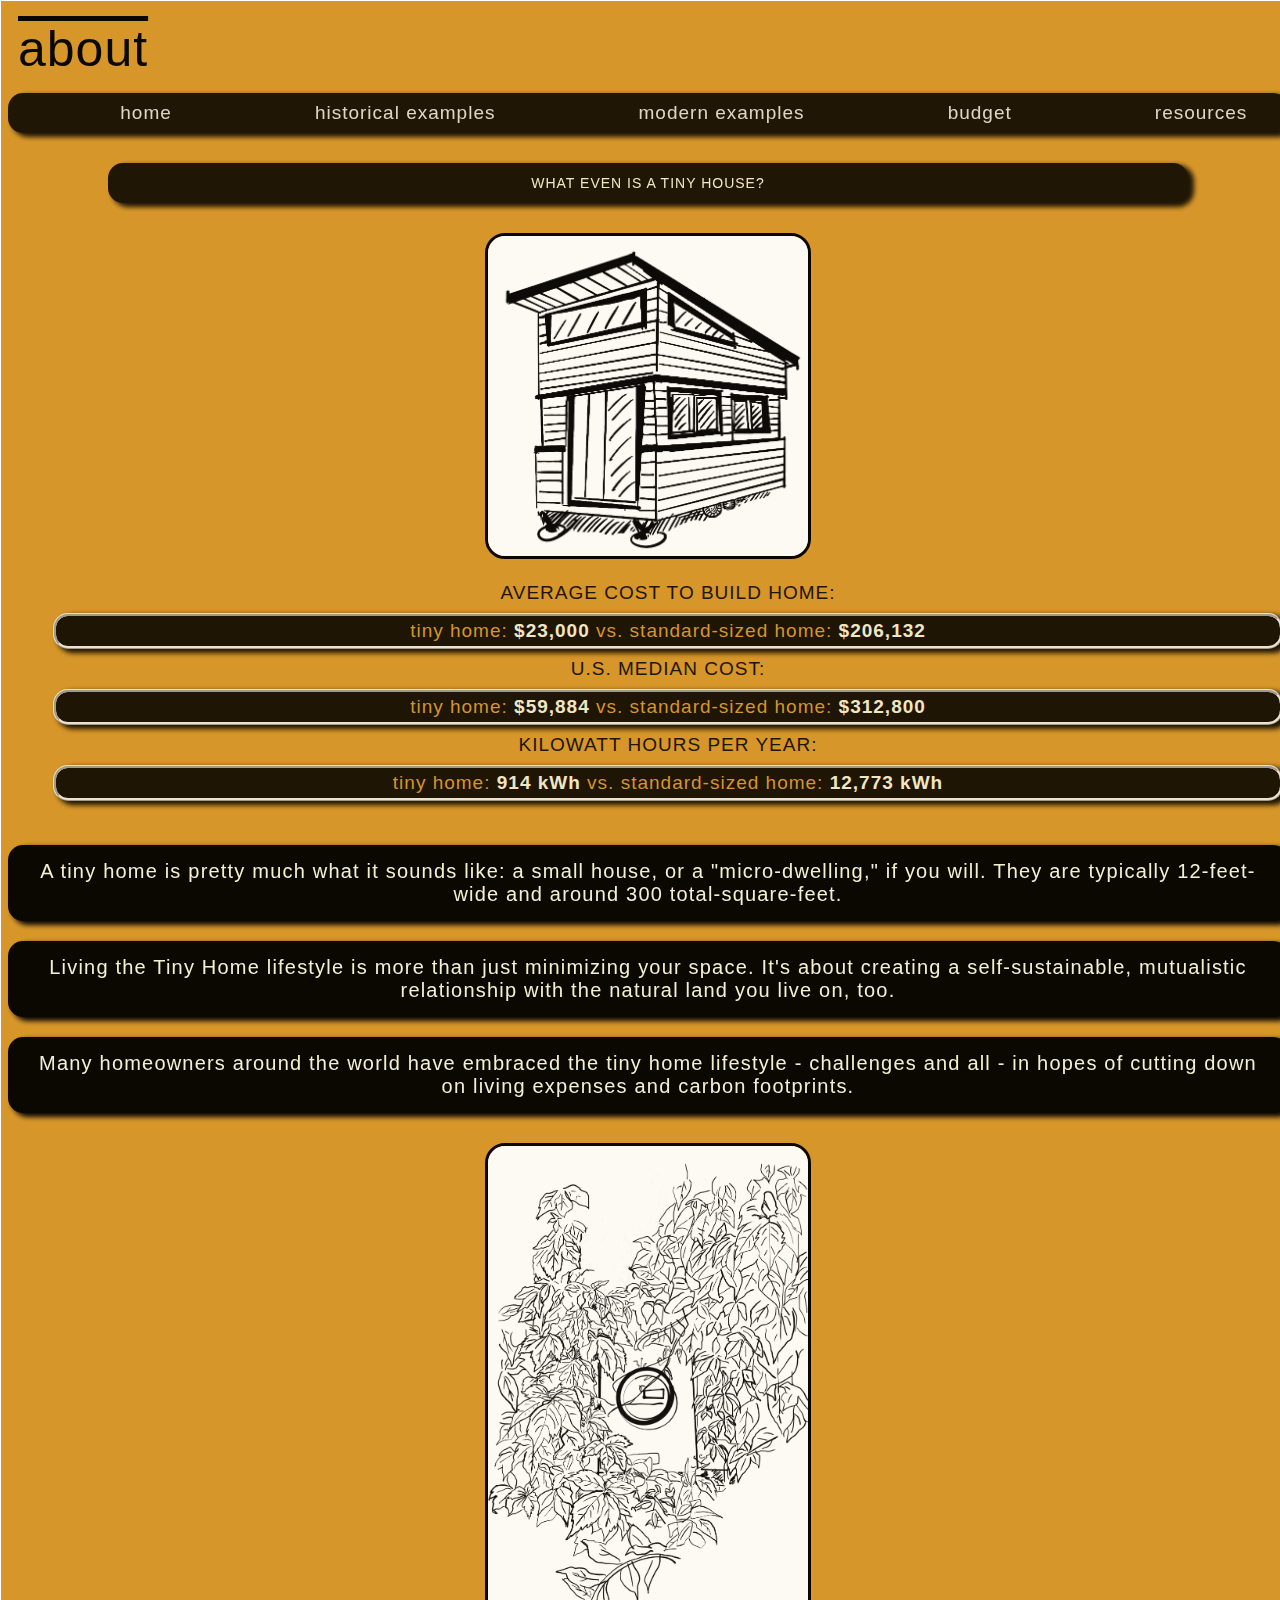
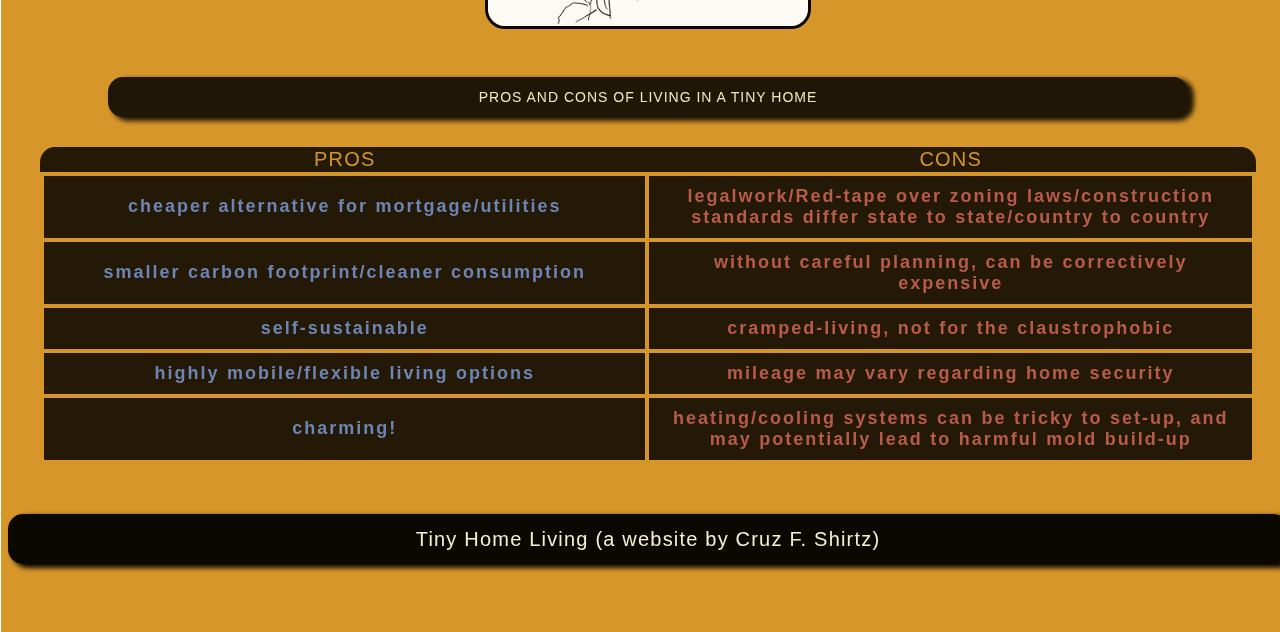
<file: th_about.html>
<!doctype html>
<html lang="en">
<head>

<!--This is my website project. CS.-->

<meta charset="utf-8">
<meta name="viewport" content="width=device-width, initial-scale=1">
<title>What even is a Tiny House?</title>
    <link href="th_Tables_Forms.css" rel="stylesheet" type="text/css"/>
    <link href="th_Media.css" rel="stylesheet" type="text/css" />
    <link href="th_StyleRules.css" rel="stylesheet" type="text/css" />
    <meta name="description" content="All about Tiny Homes.">
     <meta name="keywords" content="tiny home, micro home, lil home, ET, phone home, sustainable living, permaculture, mortgage, environmentalism">

</head>
  <!--The header should say what page is about with an overline text-transformation over it. CS.-->
        <h1>about</h1>
   <!--Place page links navbar at top. CS.-->
    <body>
        <div class="navbar">
            <a href="#"><a href="index.html"/>Home</a>
            <a href="#"><a href="th_history.html"/>historical examples</a>
            <a href="#"><a href="th_examples.html" />MODERN EXAMPLES</a>
            <a href="#"><a href="th_budget.html"/>Budget</a>
            <a href="#"><a href="th_resources.html"/>Resources</a>
        </div>
        <!--Ask the big question as a header style. CS.-->
        <h2>WHAT EVEN IS A TINY HOUSE?</h2>
             <!--Place figures and images within figures. Figcaptions needed too. CS.-->
             <figure>
                 <img src="IMG_0237.PNG" alt="cabin style" style="height:auto"/>
                     </figure>

        <!--Use some aside or cite element to point out facts and figures. Try to make it like a list of facts. CS.-->
        <aside>
        <ul>
            AVERAGE COST TO BUILD HOME:
            <li>tiny home: <strong>$23,000</strong> vs. standard-sized home: <strong>$206,132</strong></li>
            U.S. MEDIAN COST:<li>tiny home: <strong>$59,884</strong>	vs. standard-sized home: <strong>$312,800</strong></li>
            KILOWATT HOURS PER YEAR:<li>tiny home: <strong>914 kWh</strong> vs. standard-sized home: <strong>12,773 kWh</strong></li>
            </ul>
        </aside>
        <!--Paragraphs of text needed to explain the answer to the big question. CS.-->
        <p>
        A tiny home is pretty much what it sounds like: a small house, or a "micro-dwelling," if you will.
    They are typically 12-feet-wide and around 300 total-square-feet.
            <p>Living the Tiny Home lifestyle is more than just minimizing your space. It's about creating a self-sustainable, mutualistic relationship with the natural land you live on, too. </p>

        <p>Many homeowners around the world have embraced the tiny home lifestyle - challenges and all - in hopes of cutting down on living expenses and carbon footprints.
        </p>
        <!--Alternate sections with images and words to make page more balanced. CS.-->
             <figure>
                <img src="IMG_0540.PNG" alt="power meter" class="image" style="height:auto"/>
        </figure>
        <br>
        <!--Try to make a table with two columns and several rows - split it down the middle. CS.-->
        <h2>PROS AND CONS OF LIVING IN A TINY HOME</h2>
        <table style="width:95%">
  <tr>
    <th>PROS</th>
    <th>CONS</th>
  </tr>
            <tr>
                <td>
                    <b> cheaper alternative for mortgage/utilities </b></td>

                <td><c>legalwork/Red-tape over zoning laws/construction standards differ state to state/country to country</c></td>
            </tr>
            <tr><td><b>
                smaller carbon footprint/cleaner consumption
                </b></td>
                <td><c>
                without careful planning, can be correctively expensive
                    </c></td>
            </tr>
            <tr><td><b>
                self-sustainable
                </b></td>
                <td><c>cramped-living, not for the claustrophobic</c>
                </td>
            </tr>
            <tr><td><b>
                highly mobile/flexible living options
                </b></td>
                <td><c>
                mileage may vary regarding home security
                    </c></td>
            </tr>
            <tr><td><b>
                charming!
                </b></td>
                <td><c>
                heating/cooling systems can be tricky to set-up, and may potentially lead to harmful mold build-up
                    </c></td>
        </tr>

</table>
    </body>

<footer><p>Tiny Home Living (a website by Cruz F. Shirtz)</p></footer>
<br>
</file>
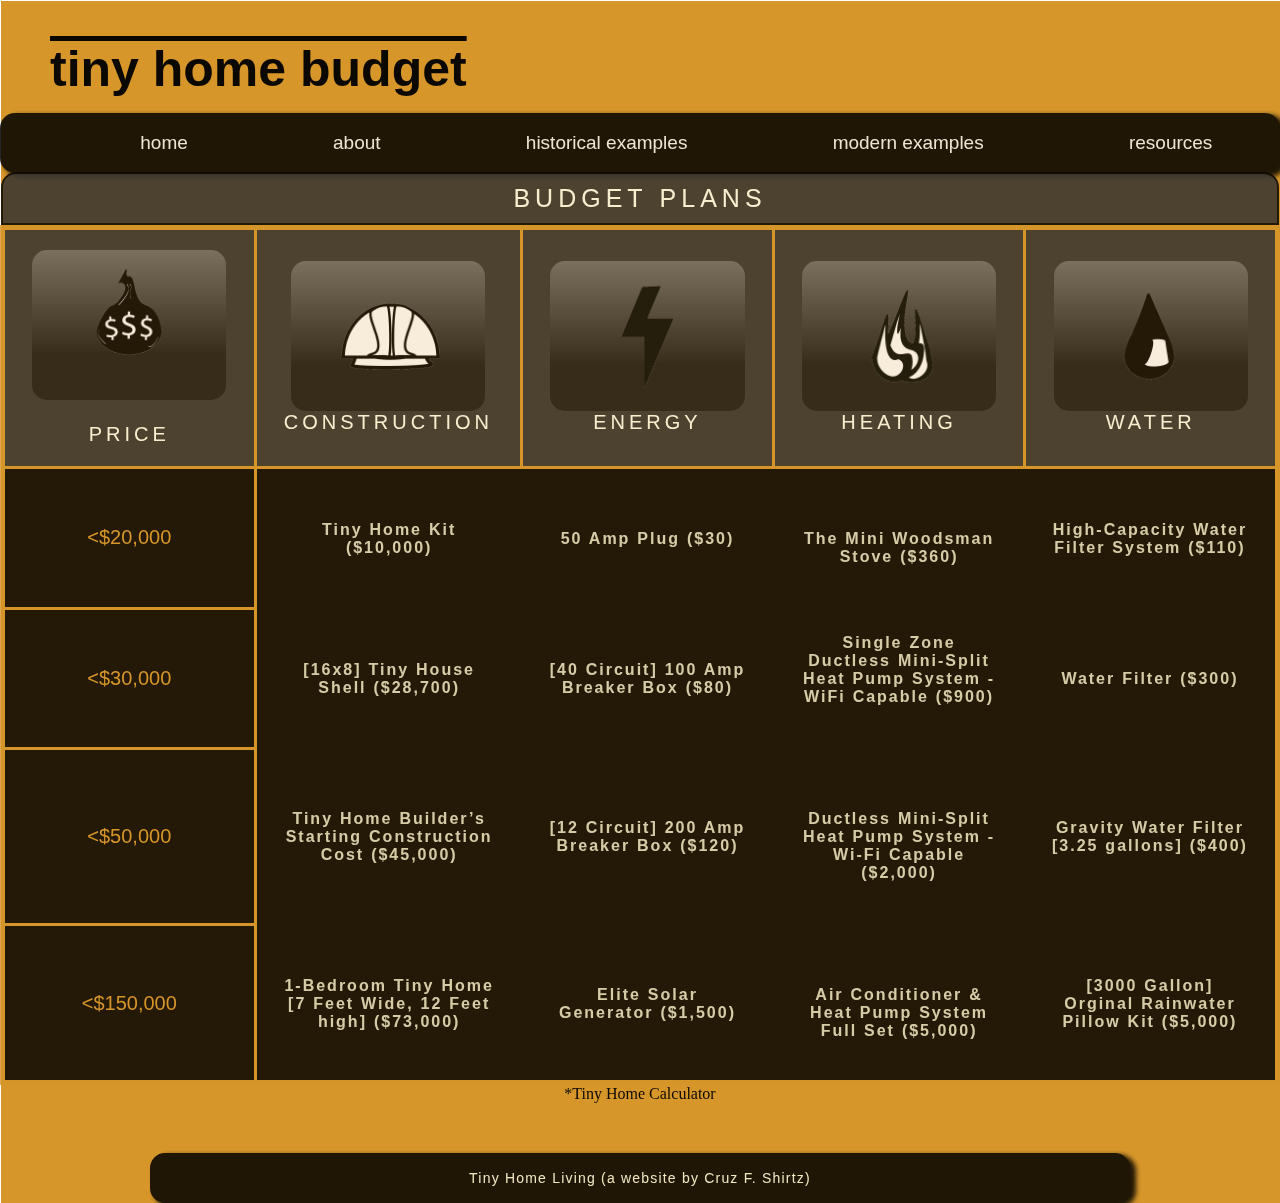
<file: th_budget.html>
<!doctype html>
<html lang="en">
<head>

<!--This is my school website project :). CS.-->

<meta charset="utf-8">
<title>budget table</title>
    <link href="budget.css" rel="stylesheet" type="text/css"/>
    <link href="th_styles.css" rel="stylesheet" type="text/css"/>

    <meta name="description" content="All about Tiny Homes.">
     <meta name="keywords" content="tiny home, micro home, lil home, ET, phone home, sustainable living, permaculture, mortgage, environmentalism">
</head>

    <body>
   <h1>tiny home budget</h1>
        <div class="navbar">
            <a href="#"><a href="index.html"/>Home</a>
            <a href="#"><a href="th_about.html" />About</a>
            <a href="#"><a href="th_history.html"/>historical examples</a>
            <a href="#"><a href="th_examples.html" />MODERN EXAMPLES</a>
            <a href="#"><a href="th_resources.html"/>Resources</a>
        </div>
<!--<aside>
  <div id="hoverChange2">
  <img class="top" src="IMG_0364.PNG" alt="blueprints1" />
  <img class="bottom" src="IMG_0365.PNG" alt="blueprints2" />
  </div>

<!<img src="IMG_0364.PNG" class="image" style="height:380px">

</aside>-->
        <!--Make a table class to establish a grid-like table about expense categories. CS.-->
<br>
   <table class=priceRange>
      <caption>BUDGET PLANS</caption>


       <!--Try to mess around with the column grouping. CS.-->

      <colgroup>
         <col class="priceRange"/>
         <col class="upgrades" span="4"/>
      </colgroup>

       <!--Table header must go here. And the rest of the table row/table header/table data cells. CS.-->

      <thead>
          <tr>
            <th><img src="MoneyBagSymbol.png" class="image" style="height:150px"><br>Price</th>
            <th><img src="HardHatSymbol.png" class="image" style="height:150px">Construction</th>
            <th><img src="LightningBoltSymbol.png" class="image" style="height:150px">Energy</th>
            <th><img src="FireSymbol.png" class="image" style="height:150px">Heating</th>
            <th><img src="WaterDropSymbol .png" class="image" style="height:150px">Water</th>
         </tr>
       </thead>
       <br>

       <!--Add a link for a source/citation for the table info. CS.-->

        <tfoot>
        <tr>
          <br>
            <!--<td colspan="5"><a href="https://calculator.me/real-estate/tiny-homes.php">*Tiny Home Calculator</a></td>-->
        </tr>

     </tfoot>
      <tbody>
         <tr>
            <th><$20,000</th>
            <td><a href="https://calculator.me/real-estate/tiny-homes.php" target="_blank">Tiny Home Kit ($10,000)</a></td>
            <td><a href="https://thetinylife.com/tiny-house-electrical/" target="_blank">50 Amp Plug ($30)
                </a></td>
<td>
    <br><br>
    <a href="https://www.etsy.com/listing/718296442/the-mini-woodsman-stove-free-us-shipping?gpla=1&gao=1&&utm_source=bing&utm_medium=cpc&utm_campaign=shopping_us_all&utm_custom1=_k_27256f1b07fd1610846930d0ca8f77a9_k_&utm_content=bing_319339186_1310617986645934_81913644654434_pla-4585513245482005:pla-4585513245482005_c__718296442&utm_custom2=319339186&msclkid=27256f1b07fd1610846930d0ca8f77a9" target="_blank">
            The Mini Woodsman Stove ($360)<br></br>
            </a></td>
             <td><a href="https://www.amazon.com/dp/B00G4V4IVQ?tag=tll2626-20&linkCode=ogi&th=1&psc=1" target="_blank">High-Capacity Water Filter System ($110)</a></td>
         </tr>
         <tr>
            <th><$30,000</th>


    <td><a href="https://www.tinyhomebuilders.com/tiny-houses/build-your-house" target="_blank">[16x8] Tiny House Shell ($28,700)</a></td>

    <td><a href="https://www.homedepot.com/p/Square-D-Homeline-100-Amp-20-Space-40-Circuit-Indoor-Main-Breaker-Plug-On-Neutral-Load-Center-with-Cover-Value-Pack-HOM2040M100PCVP/204836397?mtc=Shopping-VF-F_D27E-B-D27E-27_8_CIRCUIT_PROTECT_DEVICES-MULTI-NA-Feed-PLA-NA-NA-CIRCUIT_PROTECT_DEVICES&cm_mmc=Shopping-VF-F_D27E-B-D27E-27_8_CIRCUIT_PROTECT_DEVICES-MULTI-NA-Feed-PLA-NA-NA-CIRCUIT_PROTECT_DEVICES-71700000053742157-58700005135276374-92700048724472809&msclkid=899442aa052d1d710a531d61d30fe043&gclid=899442aa052d1d710a531d61d30fe043&gclsrc=3p.ds" target="_blank">[40 Circuit] 100 Amp Breaker Box ($80)</a></td>

    <td>
 <a href="https://www.alpinehomeair.com/viewproduct.cfm?productID=453077956&linkfrom=froogle&Keyword=453077956&msclkid=6d69c7d8e0fb101de4d698132a864394&utm_source=bing&utm_medium=cpc&utm_campaign=BLUERIDGE%20PLA%20NEW&utm_term=4577747945380321&utm_content=Blueridge%20Products" target="_blank">Single Zone Ductless Mini-Split Heat Pump System - WiFi Capable
                 ($900)</a><br></br></td>
                   <td><a href="https://www.berkeyfilters.com/collections/berkey-water-filter-systems/products/big-berkey?a_aid=5d2e7fa883266&a_bid=8b4878fc" target="_blank">Water Filter ($300)</a></td>

         </tr>
          <tr>
            <th><$50,000</th>

              <td><a href="https://calculator.me/real-estate/tiny-homes.php" target="_blank">Tiny Home Builder’s Starting Construction Cost ($45,000)</a></td>
            <td><a href="https://www.homedepot.com/p/Square-D-Homeline-200-Amp-8-Space-16-Circuit-Outdoor-Main-Breaker-Load-Center-with-Feed-Thru-Lug-HOM816M200PFTRB/204836396" target="_blank">[12 Circuit] 200 Amp Breaker Box ($120)</a></td>
            <td><br></br><a href="https://www.alpinehomeair.com/viewproduct.cfm?productID=453076259&linkfrom=froogle&Keyword=453076259&msclkid=edef2bcedab410db5a88740510c91b33&utm_source=bing&utm_medium=cpc&utm_campaign=BLUERIDGE%20PLA%20NEW&utm_term=4577747945380464&utm_content=Blueridge%20Products" target="_blank">Ductless Mini-Split Heat Pump System - Wi-Fi Capable
($2,000)</a><br></br>
</td>
<td><a href="https://www.amazon.com/gp/product/B002R8ON3I/ref=as_li_qf_sp_asin_il_tl?ie=UTF8&camp=1789&creative=9325&creativeASIN=B002R8ON3I&linkCode=as2&tag=tinhoutal-20" target="_blank">Gravity Water Filter  [3.25 gallons] ($400)</a>
</td>
         </tr>
          <tr>
            <th><$150,000</th>

            <td><a href="https://www.thetinyhousing.co/tiny-homes-range/p/natura-1-bed" target="_blank">1-Bedroom Tiny Home [7 Feet Wide, 12 Feet high] ($73,000)</a></td>
            <td><a href="https://www.earthtechproducts.com/natures-generator-elite-gold-kit.html?utm_source=googleshopping&utm_medium=cse&utm_campaign=broi&msclkid=47c530c7bf6a1e19dd3b6f0c7d260a5e" target="_blank">Elite Solar Generator ($1,500)</a></td>
            <td><br></br><a href="https://www.pioneerminisplit.com/products/48-000-btu-16-8-seer-8-way-slim-cassette-mini-split-air-conditioner-heat-pump-system-full-set?variant=35779302608anic&msclkid=5867e09803f51356dadcbf544ace28e9&utm_source=bing&utm_medium=cpc&utm_campaign=**LP%20-%20Shop%20-%20Pioneer%20-%20Mini%20Split%20-%20Ductless%20-%20Cassette&utm_term=4579397211800183&utm_content=shopify_US_8652898192_35779302608%20%7C%20Pioneer%2048,000%20BTU%2016.8%20SEER%208-Way%20Slim%20Cassette%20Mini-Split%20Air%20Cond%20Heat%20Pump%20System%20Full%20Set%2033%20Ft%20%7C%20%243678" target="_blank"> Air Conditioner & Heat Pump System Full Set ($5,000)</a><br></br></td>
            <td rowspan="2"><a href="https://www.tank-depot.com/product.aspx?id=1177" target="_blank">[3000 Gallon] Orginal Rainwater Pillow Kit
($5,000)</a></td>
         </tr>
         <tr></tr>
      </tbody>
   </table>
   <td colspan="5"><d href="https://calculator.me/real-estate/tiny-homes.php">*Tiny Home Calculator</d></td>
</body>

<footer><p>Tiny Home Living (a website by Cruz F. Shirtz)</p></footer>
</html>
</file>
<file: th_Tables_Forms.css>
@charset "utf-8";

html {
   width: 100%;
}

/* Simple table that collapses borders/ hides borders. Use limited color palette for minimal design. CS */
table {
    border-collapse: collapse;
    /*border: 6px solid rgb(51, 51, 51);*/
    border: 6px #D6962A;
    position: relative;
    font-family: 'Futura', sans-serif;
    font-size: 18px;
    border-width: 95%;
    box-shadow:0px 0px 0px 0px;
    text-align: center;
    text-transform: lowercase;
    border-radius: 15px;
    margin-left: auto;
    margin-right: auto;
    margin-bottom: 15px;
    letter-spacing: 1.2px;
    word-spacing: .5px;
    background-color: black;
    color: beige;
    opacity: 88%;
    vertical-align: middle;


}

/* This will shows the name of the table, above the table. CS */
caption {
    margin: 25px 10px 25px 10px;
    border: 4px solid black;
    padding: 10px 10px 10px 10px;
    background-color: rgb(51, 51, 51);
    color: ivory;
    letter-spacing: 0.2em;
    text-transform: none;
    font-weight: normal;
    font-style: normal;
    border-radius: 15px;
    box-shadow:3px 3px 3px 1px black;

}

/* Large boxes along 5 rows (4 columns). Designed to show pricing tiers for different budgets. CS */
td {
    text-align: center;
    vertical-align: middle;
    position: relative;
    text-transform: none;
    border: 4px solid #D6962A;
    border-radius: 25px;
    padding: 10px 10px 10px 10px;
    letter-spacing: 2px;
    color: beige;
    display: flex auto;
    font-family: helvetica;
    font-weight:600;

}

th {
   /*border: 4px solid black;*/
    /*border: 4px solid #D6962A;*/
    /*border-style:solid;*/
    /*padding: 10px 10px 10px 10px;*/
    font-style: normal;
    border-radius: 15px;
    width: 5%;
    text-align: center;
    vertical-align:middle;
    position: relative;
    text-transform: none;
    font-size: 20px;
    color: beige;
    margin-right:auto;
    margin-left: auto;



}

/* Title every column according to category. CS */

thead {
    background-color: rgb(51, 51, 51);
    position: relative;
    text-align: center;
    vertical-align: middle;
    color: beige;
    width: 95%;
}

thead th {
    text-align: center;
    padding-right:10px;
    padding-left:10px;
    color: ivory;
    border: 4px solid #D6962A;
    border-radius:15px;
    letter-spacing: 0.2em;
    text-transform: uppercase;
    font-weight: normal;
    position: center;
    vertical-align: middle;

}
tbody tr th {
    font-weight: normal;
    position: center;
    text-align: center;
    vertical-align: middle;
    color:#D6962A;


}

/* Form Properties to add a color to the field space when it is slected by the user. CS */

input[type=button], input[type=submit], input[type=reset] {
    background-color:lightblue;

}

input[type=text] {
  width: 100px;
  transition: width .35s ease-in-out;
}

input[type=text]:focus {
  width: 250px;
}

input:focus {
  background-color: lightblue;
}

/* Simple contact form that should be centered on the bottom of the page. CS */

form {
    text-align: center;
    position: relative;
    margin-bottom: 65px;
    margin-top:auto;
    margin-right:auto;
    margin-left:auto;
    font-family: helvetica;
    line-height: auto;
    font-size: 16px;
    font-style: bold;
    font-weight: 500;
    display: block;
    border: solid;
    border-style: hidden;
}
</file>
<file: th_Media.css>
@charset "utf-8";

/* Cruz Shirtz
Fall 2020 */

html {
    width: 100%;
}
/* Embed Youtube videos on the page. Centered, surrounded by space on both sides. CS */
iframe {
    display: block;
    position: relative;
    text-align: center;
    margin-left: auto;
    margin-right: auto;
    margin-top:40px;
    margin-bottom:40px;
    border:solid;
    box-shadow:1px 1px 1px 1px black;
    border-radius: 15px;

}

/* The meat of the image sections of the "example" and "what about" pages. Contains images and figurecaptions within. CS */
figure {
    position: relative;
    font-family: Futura, "Trebuchet MS", Arial, sans-serif;
    font-size: 14px;
    font-style: normal;
    font-variant: normal;
    font-weight: 450;
    line-height: 20px;
    text-emphasis: bold;
    border-radius: 15px;
    background-attachment:scroll;
    cursor: pointer;
    display: block;
    border-style: hidden;
    margin-bottom: 80px;
    margin-right: auto;
    margin-left: auto;

}

/* Allows for placing figcaption over images slightly from the bottom of the image. Stays put when image is expanded. CS.*/

.floatImage {
    box-shadow: 0 0 20px 0 rgba(0.4);
    z-index: 1;
    position: relative;
    width: 100%;
}
figcaption {
  font-family: Helvetica, "Trebuchet MS", Arial, sans-serif;
  font-size: 14px;
  font-style: normal;
  font-variant: normal;
  font-weight: 450;
  line-height: 20px;
    /*border: 0.5px 1px 1px 1px solid;
    border-width: 100%;*/
    width: 45%;
    height: auto;
    float:inherit;
    display: block;
    border-style: hidden;
    box-shadow:1px 2px 2px 2px;
    background-color: beige;
    color: black;
    opacity: 100%;
    padding: 5px 10px 5px 10px;
    text-align: center;
    z-index: 1;
    position: relative;
    /*margin: 10px 45px 10px 10px;*/
    margin-top: -20px;
    margin-left: auto;
    margin-right:auto;
    border-radius: 15px;
}


/* Img properties that allow the image to expand and zoom within the display block when the user hover over with a mouse pointer. Stacking indicates that the images are placed behind figcaption element (z-index). CS */
img {
    width: 25%;
    margin: 10px 10px 10px 10px;
    margin-top: 30px;
    margin-right: auto;
    margin-left: auto;
    margin-bottom: -80px;
    border:solid;
    border-style:solid;
    border-color: black;
    border-radius: 20px;
    position: relative;
    display: block;
    z-index: 1;

}

.thumbnail img {
   display: block;
   margin: 10px;
   text-align: center;

}

/*img:hover  {
    width: 60%;
    margin: 20px 20px 10px 10px;
    margin-top: 30px;
    margin-right: auto;
    margin-left: auto;
    margin-bottom: -80px;
    border:solid;
    border-style:solid;
    border-radius: 20px;
    filter: saturate(3);
    filter: drop-shadow(10px 10px 20px) grayscale(0);
    transition: 1.2s;
    position: relative;
    z-index:1;
}*/

/* Media style rules for mobile and tablet compatibility. CS */

@media (max-width: 800px) {

}

@media only screen and (max-width: 600px) {

}
</file>
<file: th_StyleRules.css>
@charset "utf-8";

/* Cruz Shirtz
Spring 2021 */

html {
    width: 100%;
}

/* Simple header with line over it. CS */
header {
    margin: 50px 15px 40px 10px;
    font-family: Futura, "Trebuchet MS", Arial, sans-serif;
    font-size: 14px;
    font-style: normal;
    font-variant: normal;
    font-weight: 450;
    line-height: 20px;
    letter-spacing: 1px;
    word-spacing: .5px;
    font-size: 3.5em;
    opacity: 88%;
    text-decoration: overline;
    text-transform: lowercase;
}

/* Contains most of the content after on the homepage. Keep it simple. CS */
body {
    width: 100%;
    background-image: url("tinyhomebackgroundempty.png");
    height: 900px;
    position: relative;
    opacity: 95%;
}
/* Consistent header style across all webpages. CS */
h1 {
  font-family: Futura, "Trebuchet MS", Arial, sans-serif;
  font-size: 14px;
  font-style: normal;
  font-variant: normal;
  font-weight: 450;
  line-height: 20px;
  letter-spacing: 1px;
    text-decoration: overline;
    padding: 5px 10px .5px 10px;
    font-size: 50px;

}

/* Not Used. CS */

h2 {
  font-family: Futura, "Trebuchet MS", Arial, sans-serif;
  font-size: 14px;
  font-style: normal;
  font-variant: normal;
  font-weight: 450;
  line-height: 20px;
  letter-spacing: 1px;
    border: 0.5px solid;
    position:absolute
    width: 50%;
    border-width: 50%;
    box-shadow:5px 3px 5px 1px black;
    background-color: black;
    opacity: 90%;
    color:beige;
    text-align: center;
    text-transform: capitalize;
    border-style:hidden;
    border-radius: 15px;
    margin: 30px 100px 30px 100px;
    padding: 10px 3px 10px 3px;

}


h3 {
    margin: 0;
    font-family: Futura, "Trebuchet MS", Arial, sans-serif;
    font-size: 14px;
    font-style: normal;
    font-variant: normal;
    font-weight: 450;
    line-height: 20px;
    letter-spacing: 1px;
    word-spacing: .5px;
    font-size: 35px;
    opacity: 88%;
    text-decoration: underline;
    text-transform: lowercase;
    text-align: right;
    padding-right: 44px;
    padding-bottom: 10px;
    border-style: hidden;
    border-radius: 15px;
}

/* Text needs to change color when hovered over. CS */
a {
    color: beige;
    background-color: transparent;
    text-decoration: none;
    opacity: 88%;
}

a:hover {
    color: #D6962A;
    background-color: transparent;
    text-decoration: none;
}

b {
    color: cornflowerblue;
    opacity: 88%;
}


c {
    color: indianred;
    opacity: 88%;
}



/*p {
    font-family: 'Helvetica', sans-serif;
    font-size: 20px;
    font-style: normal;
    font-variant: normal;
    font-weight: 500;
    line-height: 20px;
    letter-spacing: 1.2px;
    border: 1px solid;
    border-style:hidden;
    box-shadow:5px 3px 5px 1px black;
    background-color: black;
    text-decoration-color: beige;
    color: beige;
    opacity: 90%;
    padding: 15px 20px 15px 20px;
    text-transform: none;
    text-align: center;
    border-radius: 15px;
    border-color: black;
    position: relative;
    margin: 50px 260px 50px 260px;
}*/

p {
  font-family: 'Helvetica', sans-serif;
  font-size: 20px;
  font-weight: 500;
  font-style: normal;
  font-variant: normal;
  font-style: normal;
  font-variant: normal;
  letter-spacing: 1.2px;
  color: beige;
  border: 1px solid;
  background-color: black;
  border-radius: 15px;
  border-style:hidden;
  box-shadow:5px 3px 5px 1px black;
  text-transform: none;
  text-align: center;
  padding: 15px 20px 15px 20px;
  margin-right:auto;
  margin-left:auto;
  display: block;
  position: relative;

}

blockquote {
    font-family: Futura, "Trebuchet MS", Arial, sans-serif; font-size: 21px;
    font-style: normal;
    font-variant: normal;
    font-weight: 400;
    line-height: 30px;
    border: 1px solid;
    border-width: 50%;
    border-style:hidden;
    background-color: black;
    color: beige;
    opacity: 90%;
    padding: 15px 10px 15px 10px;
    text-transform: none;
    text-align: center;
    border-radius: 15px;
    border-color: beige;
    position: relative;
    float: left;
    margin: 1px 1px 10px 200px;
    text-indent: 20px 10px 15px 15px;
}

.block {
    margin: 10px 10px 10px -185px;

}

/*aside {
    color: black;
    background-color: #D6962A;
    font-family: Futura, "Trebuchet MS", Arial, sans-serif;
    font-size: 14px;
    font-style: normal;
    font-variant: normal;
    font-weight: 450;
    line-height: 20px;
    letter-spacing: 1px;
    text-align:center;
    font-size:19px;
    opacity: 91%;
    position: relative;
    display: block;
    padding: 5px 5px 5px 5px;
    margin-top: -40px;
    text-transform:none;
    z-index:1;

}*/

aside {
    color: black;
    background-color: #D6962A;
    font-family: 'Futura', "Trebuchet MS", Arial, sans-serif;
    font-size: 14px;
    font-style: normal;
    font-variant: normal;
    display: block;
    margin-right:auto;
    margin-left:auto;
    margin-top: -40px;
    font-weight: 450;
    line-height: 20px;
    letter-spacing: 1px;
    text-align:center;
    font-size:19px;
    opacity: 91%;
    padding: 5px 5px 5px 5px;
    text-transform:none;
    z-index:1;


}

/* Make a list item style front menu. Unordered. CS */

/*ul li {
    position: relative;
    border: solid;
    border-style: ridge;
    border-radius: 15px;
    margin-bottom: 10px;
    margin-top: 10px;
    padding: 5px 5px 5px 5px;;
    list-style: none;
    background-color: black;
    color: #D6962A;
    letter-spacing: 2px;
    font-family: Futura, "Trebuchet MS", Arial, sans-serif;
    font-size: 14px;
    font-style: normal;
    font-variant: normal;
    font-weight: 450;
    line-height: 20px;
    letter-spacing: 1px;
    display: block;
    box-shadow:5px 3px 5px 1px black;
    margin-left:auto;
    margin-right: auto;
}*/

ul li {
  border: solid;
  border-style: ridge;
  border-radius: 15px;
  margin-bottom: 10px;
  margin-top: 10px;
  padding: 5px 5px 5px 5px;
  background-color: black;
  color: #D6962A;
  font-family: 'Futura', "Trebuchet MS", Arial, sans-serif;
  box-shadow:5px 3px 5px 1px black;
}

i {
  font-style: normal;
}

/* Contains all of the content on the homepage. Keep it simple. CS */

cite {
    display: block;
    flex-flow: column;
    border: solid black;
    border-radius: 15px;
    background-color:black;
    box-shadow:5px 3px 5px 1px black;
    color: #D6962A;
    font-family: Helvetica, "Trebuchet MS", Arial, sans-serif;
    font-size: 14px;
    font-style: normal;
    font-variant: normal;
    font-weight: 450;
    line-height: 20px;
    letter-spacing: 1px;
    font-style:none;
    text-align: center;
    text-decoration: underline;
    text-transform:full-width;
    letter-spacing: .8px;
    position: relative;
    margin-left: 200px;
    margin-right: 200px;
    margin-top: 1px;
    margin-bottom: 1px;
    padding: 5px 5px 5px 5px;
    opacity: 88%;
}

strong {
   color: beige;

}

/* Footer gives info about website and author (me). CS */

footer {
    font-size: 12px;
    font-family: Helvetica, "Trebuchet MS", Arial, sans-serif;
    font-size: 14px;
    font-style: normal;
    font-variant: normal;
    font-weight: 450;
    line-height: 20px;
    letter-spacing: 1px;
    display: block;
    color: black;
    position: relative;
    text-align: center;
    vertical-align:center;
    border: solid;
    border-style:hidden;
    margin-top: 50px;
    margin-bottom: 50px;
    margin-right: auto;
    margin-left: auto;
}

.navbar {
    /*margin: 10px 15px 10px 15px;*/
    border: solid;
    border-style: hidden;
    overflow:hidden;
    text-align: center;
    background-color: black;
    opacity: 90%;
    font-family: Futura, "Trebuchet MS", Arial, sans-serif;
    font-size: 14px;
    font-style: normal;
    font-variant: normal;
    font-weight: 450;
    line-height: 20px;
    letter-spacing: 1px;
    border-radius: 15px;
    box-shadow:5px 3px 5px 1px black;
    display: flex;
    flex-basis: space-around;
    padding: 5px;

}

.navbar a {
    float: center;
    font-size: 19px;
    text-align: center;
    position:relative;
    opacity: 88%;
    color: white;
    text-transform: lowercase;
    padding: 10px auto;
    text-decoration: none;
    margin-right:auto;
    margin-left: auto;
    box-shadow:5px 3px 5px 1px black;
    padding: 5px;

}

.navbar a:hover {
    float: center;
    font-size: 19px;
    text-align: center;
    color: #D6962A;
    opacity: 88%;
    text-transform: lowercase;
    padding: 5px;
    text-decoration: none;
    margin-right:auto;
    margin-left: auto;
    box-shadow:5px 3px 5px 1px black;

}


nav ul li {
  margin-right:auto;
  margin-left: auto;
    font-family: Futura, "Trebuchet MS", Arial, sans-serif;
    font-size: 14px;
    font-style: normal;
    font-variant: normal;
    font-weight: 450;
    line-height: 20px;
    letter-spacing: 1px;
    word-spacing: .5px;
    font-size: 35px;
    opacity: 88%;
    text-decoration: underline;
    text-transform: lowercase;
    text-align: right;
    padding: 5px;
    list-style-type: none;
    border-radius: 15px;

}

/* Mobile Screens */

@media only screen and (max-width: 640px) {

   body > header {
      padding-bottom: 0px;
   }

   img#logo {
      width: 100%;
   }

   a#navicon {
      display: block;
   }

   body > header nav ul {
      display: none;
   }

   body > header nav ul li {
      font-size: 1em;
      line-height: 1.3em;
      height: 1.3em;
   }

   a#navicon:hover+ul, header nav ul:hover {
      display: block;
   }
}

/* Tablet screens. CS. */

@media only screen and (min-width: 641px) {


   body > header nav ul {
      display: -webkit-flex;
      display: flex;
      -webkit-flex-flow: row nowrap;
      flex-flow: row nowrap;
      -webkit-justify-content: center;
      justify-content: center;
   }

   body > header nav ul li {
      -webkit-flex: 0 1 auto;
      flex: 0 1 auto;
   }
}
</file>
<file: budget.css>
@charset "utf-8";

html {
   width: 100%;
   position:relative;
   justify-content: center;
}

div #hoverChange2 {

margin-left: auto;
margin-right: auto;
}

#hoverChange2 {

  position:relative;
  margin-left: auto;
  margin-right: auto;

}

#hoverChange2 img.top {
border:black solid 0px;
  position:relative;
  opacity: 90;
  transition: opacity 1s ease-in-out;
  margin-left: auto;
  margin-right: auto;
}

#hoverChange2 img.top {
  border:black solid 0px;
  position:absolute;
  opacity: 90;
  transition: opacity 1s ease-in-out;
  margin-left: auto;
  margin-right: auto;
}


#hoverChange2 img.top:hover {
border:black solid 0px;
  position: absolute;
opacity:0;
margin-left: auto;
margin-right: auto;
}


}

#hoverChange2 div a {
  color: black;
}

#priceRange {
    display: block;
    margin-left: auto;
    margin-right: auto;
    border-radius: 0px 0px 0px 0px;
    border: solid #D6962A 3px;
    width: 100%;

}

/* Simple table that collapses borders/ hides borders. Use limited color palette for minimal design. CS */

table {
    /*display:grid;*/
    /*display:flex;*/
    width: 100%;
    flex-wrap: wrap;
    flex: center;
    border-collapse: collapse;
    border: 5px solid #D6962A;
    position: relative;
    font-family: "Futura", sans-serif;
    /*border-width: 95%;*/
    box-shadow:0px 0px 0px 0px;
    border-radius: 15px 0px 0px 0px;
    /*margin-left: auto;
    margin-right: auto;
    margin-bottom: 15px;*/
    margin-top: -55px;
    word-spacing: .5px;
    background-color: black;
    opacity: 88%;

}

/* This will shows the name of the table, above the table. CS */

caption {
    border: 2px solid black;
    padding: 10px 10px 10px 10px;
    background-color: rgb(51, 51, 51);
    color: ivory;
    letter-spacing: 0.2em;
    text-transform: none;
    font-weight: normal;
    font-style: normal;
    font-size: 25px;
    border-radius: 15px 15px 0px 0px;
    margin-left: auto;
    margin-right: auto;
    width: 97.9%;
    /*box-shadow:2px 2px 2px 1px black;*/

}

/* Large boxes along 5 rows (4 columns). Designed to show pricing tiers for different budgets. CS */

td {
    text-align: center;
    vertical-align: middle;
    position: relative;
    text-transform: none;
    border: 0px 3px 3px 3px solid #D6962A;
    border-radius: 0px 0px 0px 0px;
    /*padding: 20px 20px 20px 20px;*/
    padding: 25px 25px 25px 25px;
    letter-spacing: 2px;
    color: ivory;
    display: flex auto;
    font-family: helvetica;
    font-weight:600;

}

th {
    border: 3px solid #D6962A;
    /*border-style: collapse;*/
    padding: 20px 20px 20px 20px;
    font-style: normal;
    border-radius: 0px 0px 0px 0px;
    width: 5%;
    vertical-align:middle;
    position: relative;
    font-size: 20px;
    margin-right:auto;
    margin-left: auto;

}

/* Title every column according to category. CS */

thead {
    background-color: rgb(51, 51, 51);
    position: relative;
    vertical-align: middle;
    width: 100%;


}

thead th {
    text-align: center;
    color: ivory;
    letter-spacing: 0.2em;
    text-transform: uppercase;
    font-weight: normal;

}

tbody tr th {
    font-weight: normal;
    position: center;
    text-align: center;
    vertical-align: middle;
    color:#D6962A;


}

/* Simple header with line over it. CS */

header {
    margin: 50px 15px 40px 10px;
    font-family: "Futura PT", sans-serif;
    font-weight: 450;
    letter-spacing: 1px;
    word-spacing: .5px;
    font-size: 3.5em;
    opacity: 88%;
    text-decoration: overline;
    text-transform: lowercase;
}

/* Contains most of the content after on the homepage. Keep it simple. CS */

body {
    width: 100%;
    background-image: url("tinyhomebackgroundempty copy.png");
    height: 900px;
    position: relative;
    opacity: 95%;
    display: block;
    text-align: center;
    margin-left: auto;
    margin-right:auto;
}

/* Consistent header style across all webpages. CS */

h1 {
    font-family: "Futura std", sans-serif;
    text-decoration: overline;
    padding: 5px 10px .5px 10px;
    font-size: 50px;
}

/* Text needs to change color when hovered over. CS */

a {
    color: ivory;
    text-decoration: none;

}

a:hover {
    color: #D6962A;
    text-decoration: none;
}

b {
    color: cornflowerblue;
    opacity: 88%;
}


c {
    color: indianred;
    opacity: 88%;
}

d {
  color: black;
  text-decoration: none;
}

d:hover {
  color: #D6962A;
  background-color: black;
  border-radius: 5px;
  padding: 6px;
  opacity: 93%;
  text-decoration: none;
}


p {
    font-family: Helvetica, sans-serif;
    font-size: 20px;
    font-style: normal;
    font-variant: normal;
    font-weight: 500;
    line-height: 20px;
    letter-spacing: 1.2px;
    border: 1px solid;
    border-width: 50%;
    border-style:hidden;
    box-shadow:5px 3px 5px 1px black;
    background-color: black;
    text-decoration-color: beige;
    color: beige;
    opacity: 90%;
    padding: 15px 20px 15px 20px;
    text-transform: none;
    text-align: center;
    border-radius: 15px;
    border-color: black;
    position: relative;
    /*margin: 35px 150px 25px 150px;*/
    text-indent: 20px 10px 15px 15px;
    /*margin: 50px 260px 50px 260px;*/
}

/* Adds Spotify-like image overlay gradient. CS. */

img {
  background: linear-gradient(0deg, #00000088 30%, #ffffff44 100%);
  border-radius: 15px;
  float: center;
  box-shadow: 2px 2px 5px 2px;

}

table thead tr th img {
box-shadow: none;

}

/* Make a list item style front menu. Unordered. CS */

ul li {
    position: relative;
    text-align: center;
    vertical-align: middle;
    border: solid;
    border-style: ridge;
    border-radius: 15px;
    margin-right: auto;
    margin-left: auto;
    margin-bottom: 10px;
    margin-top: 10px;
    padding: 5px 5px 5px 5px;;
    list-style: none;
    background-color: black;
    color: #D6962A;
    letter-spacing: 2px;
    font-family: helvetica, sans-serif;
    font-weight: 600;
    letter-spacing: 2.5px;
    display: block;
    box-shadow:5px 3px 5px 1px black;
}


.navbar {

    margin-right: auto;
    margin-left: auto;
    padding: 10px 10px 10px 10px;
    border: solid;
    border-style: hidden;
    overflow:hidden;
    text-align: center;
    background-color: black;
    opacity: 90%;
    font-family: "futura", sans-serif;
    border-radius: 15px;
    box-shadow:5px 3px 5px 1px black;
}

.navbar a {
    font-size: 19px;
    text-align: center;
    position:relative;
    opacity: 88%;
    color: white;
    text-transform: lowercase;
    text-decoration: none;
    margin: 10px 15px 10px 15px;
    box-shadow:5px 3px 5px 1px black;

}

.navbar a:hover {
    float: center;
    font-size: 19px;
    text-align: center;
    color: #D6962A;
    opacity: 88%;
    text-transform: lowercase;
    padding: 10px auto;
    text-decoration: none;
    margin: 10px 15px 10px 15px;
    box-shadow:5px 3px 5px 1px black;

}


nav ul li {
    margin: 25px 20px 55px 20px;
    font-family: "Futura std", sans-serif;
    font-style: normal;
    font-weight:550;
    letter-spacing: 1.2px;
    word-spacing: .5px;
    font-size: 35px;
    opacity: 88%;
    text-decoration: underline;
    text-transform: lowercase;
    text-align: right;
    padding-right: 46px;
    padding-bottom: 10px;
    list-style-type: none;
    border-radius: 15px;

}

aside {
opacity: 96%;
display: block;
margin-left: auto;
margin-right: auto;
margin-top: 10px;
width: 50%;

}

blockquote {
    font-family: "Futura", "Trebuchet MS", Arial, sans-serif; font-size: 21px;
    font-style: normal;
    font-variant: normal;
    font-weight: 400;
    border: 1px solid;
    border-style:hidden;
    color: beige;
    opacity: 98%;
    padding: 15px 10px 15px 10px;
    margin: 2px 2px 2px 2px;
    text-transform: uppercase;
    text-align: center;
    border-radius: 15px;
    border-color: beige;
    position: relative;


}

/* Footer gives info about website and author (me). CS */

footer {
    font-size: 12px;
    font-family: helvetica;
    font-style: bold;
    font-weight: 900;
    letter-spacing: 1.5px;
    display: block;
    color: black;
    position: relative;
    text-align: center;
    vertical-align:center;
    border: solid;
    border-style:hidden;
    margin-top: 50px;
    margin-bottom: 50px;
    margin-right: auto;
    margin-left: auto;
}

/* Mobile Screens */

@media only screen and (max-width: 640px) {

   body > header {
      padding-bottom: 0px;
   }

   img#logo {
      width: 100%;
   }

   a#navicon {
      display: block;
   }

   body > header nav ul {
      display: none;
   }

   body > header nav ul li {
      font-size: 1em;
      line-height: 1.3em;
      height: 1.3em;
   }

   a#navicon:hover+ul, header nav ul:hover {
      display: block;
   }
}

/* Tablet screens. CS. */

@media only screen and (min-width: 641px) {


   body > header nav ul {
      display: flex;
      flex-flow: row nowrap;
      justify-content: center;
   }

   body > header nav ul li {
      flex: 0 1 auto;
   }
}
</file>
<file: th_styles.css>
@charset "utf-8";

html {
    width: 100%;
}


/* Simple header with line over it. CS */
header {
    margin: 50px 15px 40px 40px;
    font-family: Futura, "Trebuchet MS", Arial, sans-serif;
    font-size: 14px;
    font-style: normal;
    font-variant: normal;
    font-weight: 450;
    line-height: 20px;
    letter-spacing: 1px;
    word-spacing: .5px;
    font-size: 3.5em;
    opacity: 88%;
    text-decoration: overline;
    text-transform: lowercase;

}

div img {
  border-radius: 15px;
}

/* Contains most of the content after on the homepage. Keep it simple. CS */
body {
    width: 100%;
    /*background-image: url("OrangeBackgroundBlueprints copy.png");*/
    height: 900px;
    position: relative;
    opacity: 95%;
}

style > body {
background-repeat: no-repeat;
background-size: cover;

}
/* Consistent header style across all webpages. CS */
h1 {
  font-family: 'Futura', "Trebuchet MS", Arial, sans-serif;
  font-size: 14px;
  font-style: normal;
  font-variant: normal;
  line-height: 20px;
    text-decoration: overline;
    padding: 25px 10px .5px 50px;
    font-size: 50px;
    display: flex;
    flex-wrap: wrap;

}

/* Not Used. CS */

h2 {
  display: flex;
  flex-basis: center;
  flex-direction: column;
  font-family: Helvetica, "Trebuchet MS", Arial, sans-serif;
  font-size: 14px;
  font-style: normal;
  font-variant: normal;
  line-height: 20px;
    border: 0.5px solid;
    box-shadow:5px 3px 5px 1px black;
    /*background-color: black;*/
    opacity: 90%;
    color:black;
    text-align: center;
    text-transform: capitalize;
    border-style:hidden;
    border-radius: 15px;
    margin: 30px 100px 30px 100px;
    padding: 10px 3px 10px 3px;

}


h3 {
    margin: 0;
    font-family: Futura, "Trebuchet MS", Arial, sans-serif;
    font-size: 14px;
    font-style: normal;
    font-variant: normal;
    font-weight: 525;
    line-height: 20px;
    letter-spacing: 1px;
    word-spacing: .5px;
    font-size: 35px;
    opacity: 88%;
    text-decoration: underline;
    text-transform: lowercase;
    text-align: right;
    padding-right: 44px;
    padding-bottom: 10px;
    border-style: hidden;
    border-radius: 15px;
}

/* Text needs to change color when hovered over. CS */
a {
    color: beige;
    background-color: transparent;
    text-decoration: none;
    opacity: 88%;
}

a:hover {
    color: #D6962A;
    background-color: transparent;
    text-decoration: none;
}

b {
    color: cornflowerblue;
    opacity: 88%;
}


c {
    color: indianred;
    opacity: 88%;
}



p {
  font-family: Helvetica, "Trebuchet MS", Arial, sans-serif;
  font-size: 14px;
  font-style: normal;
  font-variant: normal;
  font-weight: 450;
  line-height: 20px;
    line-height: 20px;
    letter-spacing: 1.2px;
    border: 1px solid;
    border-width: 50%;
    border-style:hidden;
    box-shadow:5px 3px 5px 1px black;
    background-color: black;
    text-decoration-color: beige;
    color: beige;
    opacity: 90%;
    padding: 15px 20px 15px 20px;
    text-transform: none;
    text-align: center;
    border-radius: 15px;
    border-color: black;
    position: relative;
    float: center;
    margin: 35px 150px 25px 150px;
    text-indent: 20px 10px 15px 15px;
    /*margin: 50px 260px 50px 260px;*/
}

blockquote {
  font-family: Futura, "Trebuchet MS", Arial, sans-serif;
  font-size: 14px;
  font-style: normal;
  font-variant: normal;
  font-weight: 450;
  line-height: 20px;
    line-height: 30px;
    border: 1px solid;
    border-width: 50%;
    border-style:hidden;
    background-color: black;
    color: beige;
    opacity: 90%;
    padding: 15px 10px 15px 10px;
    text-transform: none;
    text-align: center;
    border-radius: 15px;
    border-color: beige;
    position: relative;
    float: left;
    margin: 1px 1px 10px 200px;
    text-indent: 20px 10px 15px 15px;
}

.block {
    margin: 10px 10px 10px -185px;

}

aside {
  display: flex;

    color: black;
    /*background-color: #D6962A;*/
    text-align:center;
    font-size:19px;
    opacity: 91%;
    position: relative;
    display: block;
    padding: 5px 5px 5px 5px;
    margin-top: -40px;
    margin-right:100px;
    margin-left:100px;
    text-transform:none;
    z-index:1;

}

/* Make a list item style front menu. Unordered. CS */

ul li {
    position: relative;
    text-align: center;
    vertical-align: middle;
    border: solid;
    /*border-style: ridge;*/
    border-radius: 15px;
    margin-right: auto;
    margin-left: auto;
    margin-bottom: 10px;
    margin-top: 10px;
    padding: 5px 5px 5px 5px;;
    list-style: none;
    background-color: black;
    /*color: #D6962A;*/
    letter-spacing: 2px;
    font-family: Futura, "Trebuchet MS", Arial, sans-serif;
    font-size: 14px;
    font-style: normal;
    font-variant: normal;
    font-weight: 450;
    line-height: 20px;
    letter-spacing: 2.5px;
    display: block;
    box-shadow:5px 3px 5px 1px black;
}

i {
  font-style: normal;
}

/* Contains all of the content on the homepage. Keep it simple. CS */

cite {
    display: block;
    flex-flow: column;
    border: solid black;
    border-radius: 15px;
    background-color:black;
    box-shadow:5px 3px 5px 1px black;
    color: #D6962A;
    font-family: Futura, "Trebuchet MS", Arial, sans-serif;
    font-size: 22px;
    font-style: normal;
    font-variant: normal;
    font-weight: 450;
    line-height: 20px;
    text-align: center;
    text-decoration: underline;
    text-transform:full-width;
    letter-spacing: .8px;
    position: relative;
    margin-left: 200px;
    margin-right: 200px;
    margin-top: 1px;
    margin-bottom: 1px;
    padding: 5px 5px 5px 5px;
    opacity: 88%;
}

strong {
   color: beige;

}


/* Footer gives info about website and author (me). CS */

footer {
    font-size: 12px;
    font-family: Helvetica, "Trebuchet MS", Arial, sans-serif;
    font-size: 14px;
    font-style: normal;
    font-variant: normal;
    font-weight: 450;
    line-height: 20px;
    letter-spacing: 1.5px;
    display: block;
    color: black;
    position: relative;
    text-align: center;
    vertical-align:center;
    border: black solid;
    border-style:hidden;
    margin-top: 50px;
    margin-bottom: 80px;
    margin-right: auto;
    margin-left: auto;
}

.navbar {
  display: flex;
  flex-direction: row;
  justify-content:space-evenly;
    border-radius: 15px;
    /*margin-right:50px;
    margin-left: 50px;
    padding: 10px 10px 10px 10px;*/
    border: solid;
    border-style: hidden;
    overflow:hidden;
    text-align: center;
    background-color: black;
    opacity: 90%;
    font-family: Futura, "Trebuchet MS", Arial, sans-serif;
    font-size: 14px;
    font-style: normal;
    font-variant: normal;
    font-weight: 450;
    line-height: 20px;
    /*box-shadow:2px 2px 5px 1.5px black;*/
}

.navbar a {

    font-size: 19px;
    opacity: 95%;
    color: white;
    text-transform: lowercase;
    padding: 10px auto;
    text-decoration: none;
    margin: 10px 15px 10px 15px;
    box-shadow:2px 2px 5px 1.5px black;

}

.navbar a:hover {

    font-size: 19px;
    text-align: center;
    color: #D6962A;
    opacity: 88%;
    text-transform: lowercase;
    padding: 10px auto;
    text-decoration: none;
    margin: 10px 15px 10px 15px;
    box-shadow:5px 3px 5px 1px black;

}

.form {
display: flex;
flex-basis: center;
flex-direction: column;
justify-content: space-evenly;
text-align: center;
width: 44%;
border: 3px solid black;
border-radius:10px;
margin-left: auto;
margin-right: auto;

}

input {
 display: flex;
 flex-flow: column;
 justify-content: space-evenly;
 margin-left: auto;
 margin-right: auto;
 color: blue;
}

textarea {

  margin-left: auto;
  margin-right: auto;
}


nav ul li {
    margin: 25px 20px 55px 20px;
    font-family: Futura, "Trebuchet MS", Arial, sans-serif;
    font-size: 14px;
    font-style: normal;
    font-variant: normal;
    font-weight: 550;
    line-height: 20px;
    letter-spacing: 1.2px;
    word-spacing: .5px;
    font-size: 35px;
    opacity: 88%;
    text-decoration: underline;
    text-transform: lowercase;
    text-align: right;
    padding-right: 46px;
    padding-bottom: 10px;
    list-style-type: none;
    border-radius: 15px;

}

.memes {
display: block;
border: 3px solid black;
font-family: Futura, "Trebuchet MS", Arial, sans-serif;
font-size: 14px;
font-style: normal;
font-variant: normal;
font-weight: 450;
line-height: 20px;
position: center;
margin: 45px auto;
padding: 10px auto;
text-align: center;
width: 50%;
border-radius: 15px;


}


iframe {
  display: block;
  margin-right: auto;
  margin-left: auto;
  border: solid 5px;
}

img, figcaption {
  display: block;
  margin-left: auto;
  margin-right: auto;
  border: 3px solid black;
  border-style: hidden;
  text-align: center;
  border-radius: 15px;

}

article {
display: flex;
flex-direction: column;
justify-content: center;

}



article img {
border-style: hidden;
}

article img:hover {

}
div #hoverChange1 {
margin-left: auto;
margin-right: auto;
}

#hoverChange1 {
  position:relative;
  margin-left: auto;
  margin-right: auto;

}

#hoverChange1 img.top {
  position:relative;
  opacity: 90;
  transition: opacity 1s ease-in-out;
  margin-left: auto;
  margin-right: auto;
}

#hoverChange1 img.top {
  position:absolute;
  opacity: 90;
  transition: opacity 1s ease-in-out;
  margin-left: auto;
  margin-right: auto;
}


#hoverChange1 img.top:hover {
position: absolute;
opacity:0;
margin-left: auto;
margin-right: auto;
}



/* Mobile Screens

@media only screen and (max-width: 640px) {

   body > header {
      padding-bottom: 0px;
   }

   body {
     height: auto;
   }

   h1 {
     display: flex;
   }

   img#logo {
      width: 100%;
   }

   a#navicon {
      display: block;
   }

   body > header nav ul {
      display: none;
   }

   body > header nav ul li {
      font-size: 1em;
      line-height: 1.3em;
      height: 1.3em;
   }

   a#navicon:hover+ul, header nav ul:hover {
      display: block;
   }
}

/* Tablet screens. CS.

@media only screen and (min-width: 641px) {


   body > header nav ul {
      display: flex;
      flex-flow: row nowrap;
      justify-content: center;
   }

   body > header nav ul li {
      flex: 0 1 auto;
   }
}
*/
</file>
